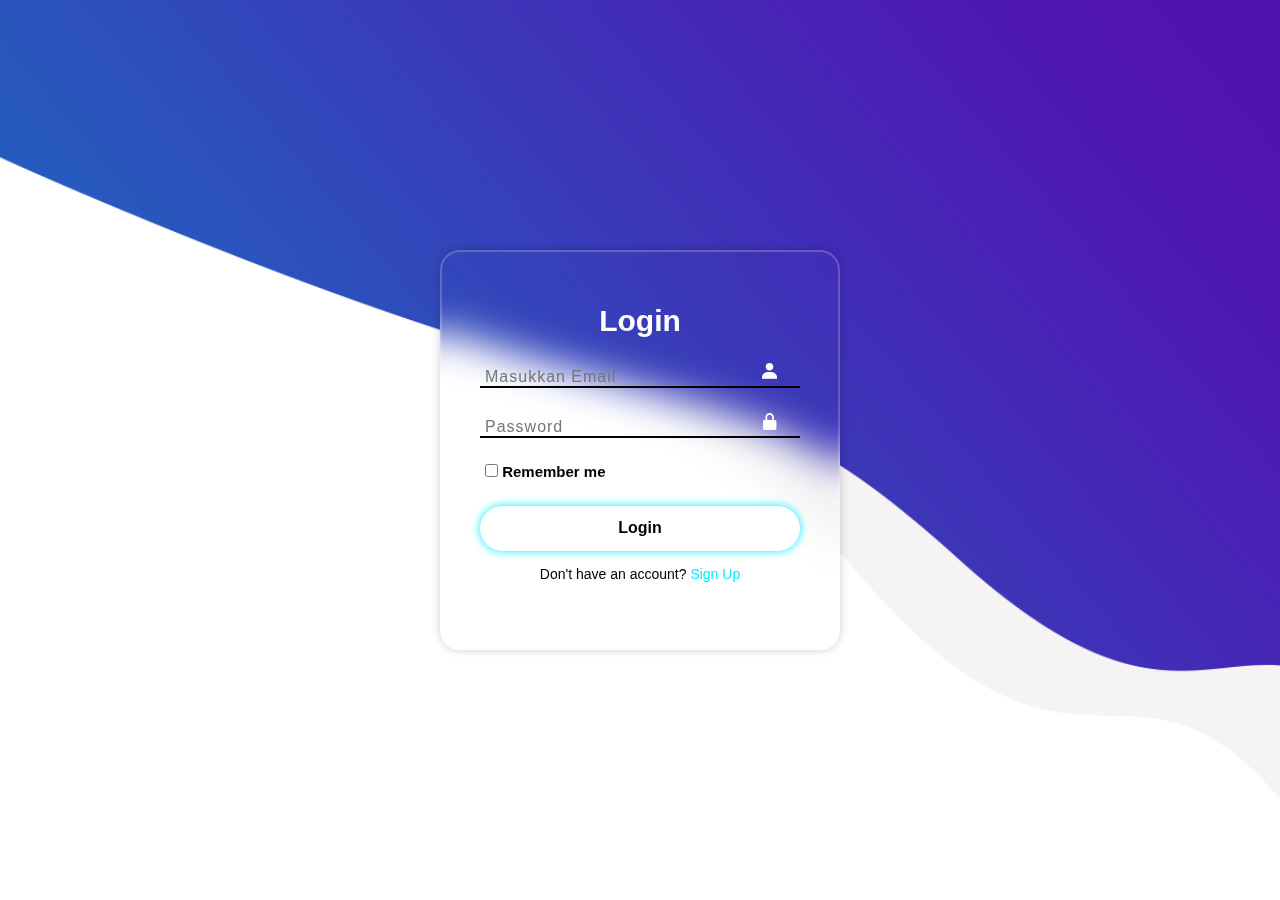
<file: form.html>
<!DOCTYPE html>
<html lang="en">
<head>
    <meta charset="UTF-8">
    <meta name="viewport" content="width=device-width, initial-scale=1.0">
    <title>Form HTML</title>
    <link href='https://unpkg.com/boxicons@2.1.4/css/boxicons.min.css' rel='stylesheet'>
    <link rel="stylesheet" type="text/css" href="css/form.css">
</head>
<body>
    <div class="wrapper">
        <div class="form-wrapper sign-in">
            <form action="/">
                <h2>Login</h2>
                    <div class="input-group">
                        <input type="text" placeholder="Masukkan Email" required>
                        <i class='bx bxs-user'></i>
                    </div>
                    <div class="input-group">
                        <input type="password" placeholder="Password" required>
                        <i class='bx bxs-lock-alt' ></i>
                    </div>
                    <div class="remember">
                        <label for=""><input type="checkbox"> Remember me</label>
                    </div>
                    <button type="submit">Login</button>
                    <div class="signup-link">
                        <p>Don't have an account? <a href="a" class="signupBtn-link">Sign Up</a></p>
                    </div>
            </form>
        </div>
    </div>
</body>
</html>
</file>
<file: css/form.css>
* {
    margin: 0;
    padding: 0;
    box-sizing: border-box;
    font-family: 'poppins', sans-serif;
}

body {
    display: flex;
    justify-content: center;
    align-items: center;
    min-height: 100vh;
    background-image: url(../images/banner-bg.png);
    background-size: cover;
    background-position: center;
}

.wrapper {
    position: relative;
    width: 400px;
    height: 400px;
    background: transparent;
    border: 2px solid rgba(255, 255, 255, .2);
    backdrop-filter: blur(20px);
    box-shadow: 0 0 10px rgba(0, 0, 0, .2);
    border-radius: 20px;
    padding: 30px 40px;
}

.form-wrapper {
    display: flex;
    justify-content: center;
    align-items: center;
   width: 100%;
   height: 100%;
}

h2 {
    font-size: 30px;
    color: #fff;
    text-align: center;
}

.input-group {
    position: relative;
    margin: 30px 0;
    border-bottom: 2px solid black;
}

.input-group label {
    position: absolute;
    top: 50%;
    left: 5px;
    transform: translateY(-50%);
    font-size: 16px;
    color: black;
    pointer-events: none;
    transition: .5s;
}

.input-group input {
    width: 320px;
    height: 40%;
    font-size: 16px;
    color: black;
    padding: 0 5px;
    background: transparent;
    border: none;
    outline: none;
    letter-spacing: 1px;
}

.input-group input:focus~label,
.input-group input:valid~label {
    top: -5px;
}

.input-group i {
    position: absolute;
    right: 20px;
    top: 50%;
    transform: translateY(-80%);
    font-size: 20px;
    color: white;
}

.remember {
    margin: -5px 0 25px 5px;
}

.remember label {
    color: black;
    font-size: 15px;
    font-weight: 610;
}

.remember label input {
    accent-color: #0ef;
    cursor: pointer;
}

button {
    width: 100%;
    height: 45px;
    background: white;
    border: none;
    outline: none;
    border-radius: 40px;
    box-shadow: 0 0 10px #0ef;
    cursor: pointer;
    font-size: 16px;
    color: #000;
    font-weight: 600;
}

.signup-link {
    font-size: 14px;
    text-align: center;
    margin: 15px 0;
}

.signup-link p {
    color: black;
}

.signup-link p a {
    color: #0ef;
    text-decoration: none;
    font-weight: 500;
}

.signup-link p a:hover {
    text-decoration: underline;
}
</file>
